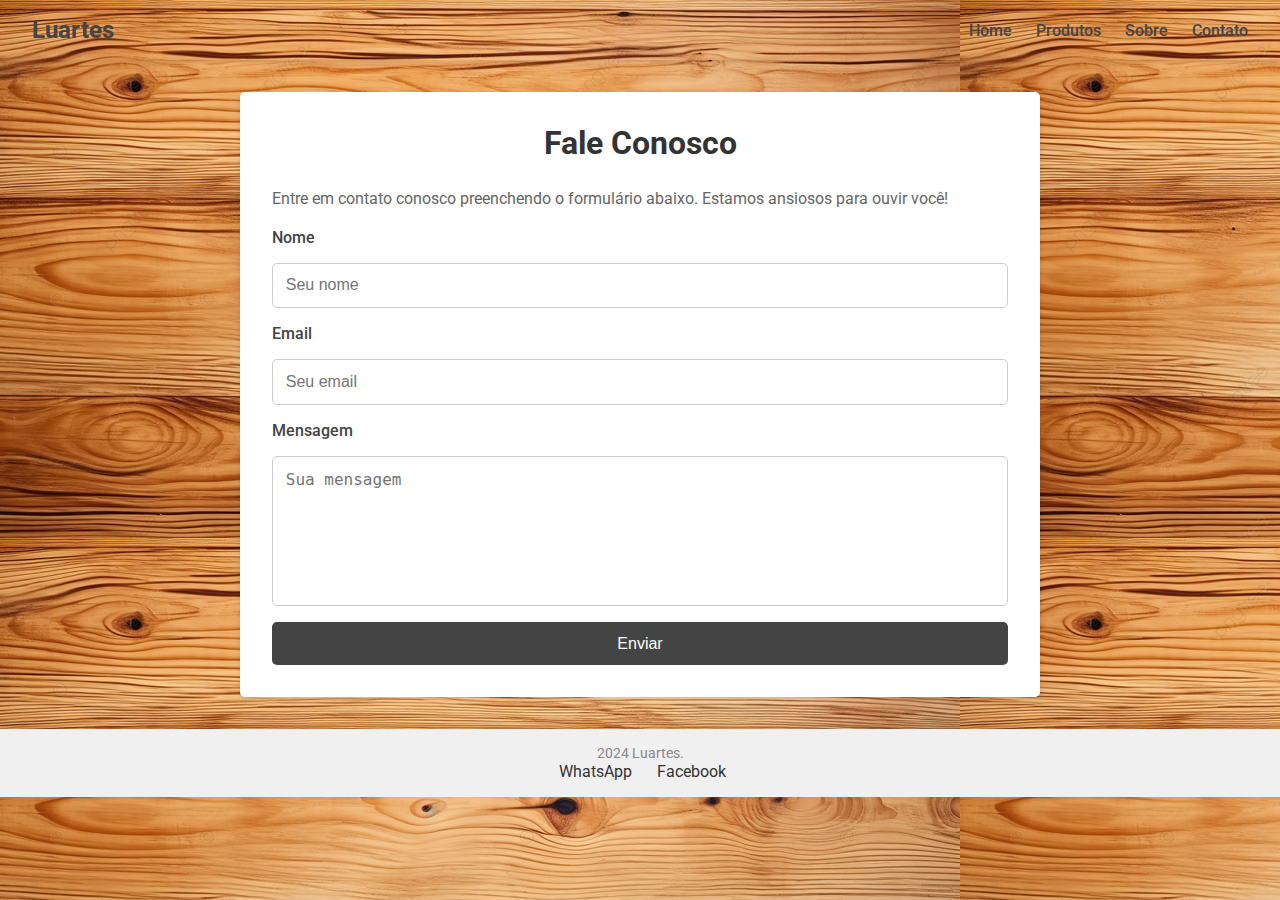
<file: contato.html>
<!DOCTYPE html>
<html lang="en">
<head>
    <meta charset="UTF-8"> <!-- Define a codificação de caracteres -->
    <meta name="viewport" content="width=device-width, initial-scale=1.0"> <!-- Ajusta a página para dispositivos móveis -->
    <title>Contato - Luartes</title>
    <!-- Fonte Roboto -->
    <link href="https://fonts.googleapis.com/css2?family=Roboto:wght@400;700&display=swap" rel="stylesheet">
    <!-- Arquivo CSS externo -->
    <link rel="stylesheet" type="text/css" href="style.css"/>
</head>

<body>
    <!-- Cabeçalho com logo e navegação -->
    <header>
        <div class="logo">Luartes</div>
        <nav>
            <ul>
                <li><a href="index.html">Home</a></li> <!-- Link para a página inicial -->
                <li><a href="produtos.html">Produtos</a></li> <!-- Link para a página de produtos -->
                <li><a href="sobre.html">Sobre</a></li> <!-- Link para a página sobre -->
                <li><a href="contato.html">Contato</a></li> <!-- Link para a página de contato -->
            </ul>
        </nav>
    </header>

    <!-- Seção de Contato -->
    <section class="contact">
        <h1>Fale Conosco</h1>
        <p>Entre em contato conosco preenchendo o formulário abaixo. Estamos ansiosos para ouvir você!</p>
        <form class="contact-form" action="https://formsubmit.co/lucimari.luartes@gmail.com" method="post">
            <!-- Campo para o nome do usuário -->
            <label for="name">Nome</label>
            <input type="text" id="name" name="name" placeholder="Seu nome" required>

            <!-- Campo para o email do usuário -->
            <label for="email">Email</label>
            <input type="email" id="email" name="email" placeholder="Seu email" required>

            <!-- Campo para a mensagem do usuário -->
            <label for="message">Mensagem</label>
            <textarea id="message" name="message" placeholder="Sua mensagem" required></textarea>

            <!-- Redirecionamento após envio -->
            <input type="hidden" name="_next" value="http://127.0.0.1:5500/obrigado.html">

            <!-- Botão de envio -->
            <button type="submit">Enviar</button>
        </form>
    </section>

    <!-- Rodapé com informações e links para redes sociais -->
    <footer>
        <p>2024 Luartes.</p>
        <ul class="social-media">
          <li>
            <a href="https://wa.me/554199745017" target="_blank"> <!-- Link para o WhatsApp -->
              <i class="fab fa-whatsapp"></i> WhatsApp
            </a>
          </li>
          <li>
            <a href="https://www.facebook.com/marketplace/item/1820401535374794" target="_blank"> <!-- Link para o Facebook -->
              <i class="fab fa-facebook-f"></i> Facebook
            </a>
          </li>
        </ul>
    </footer>
</body>
</html>
</file>
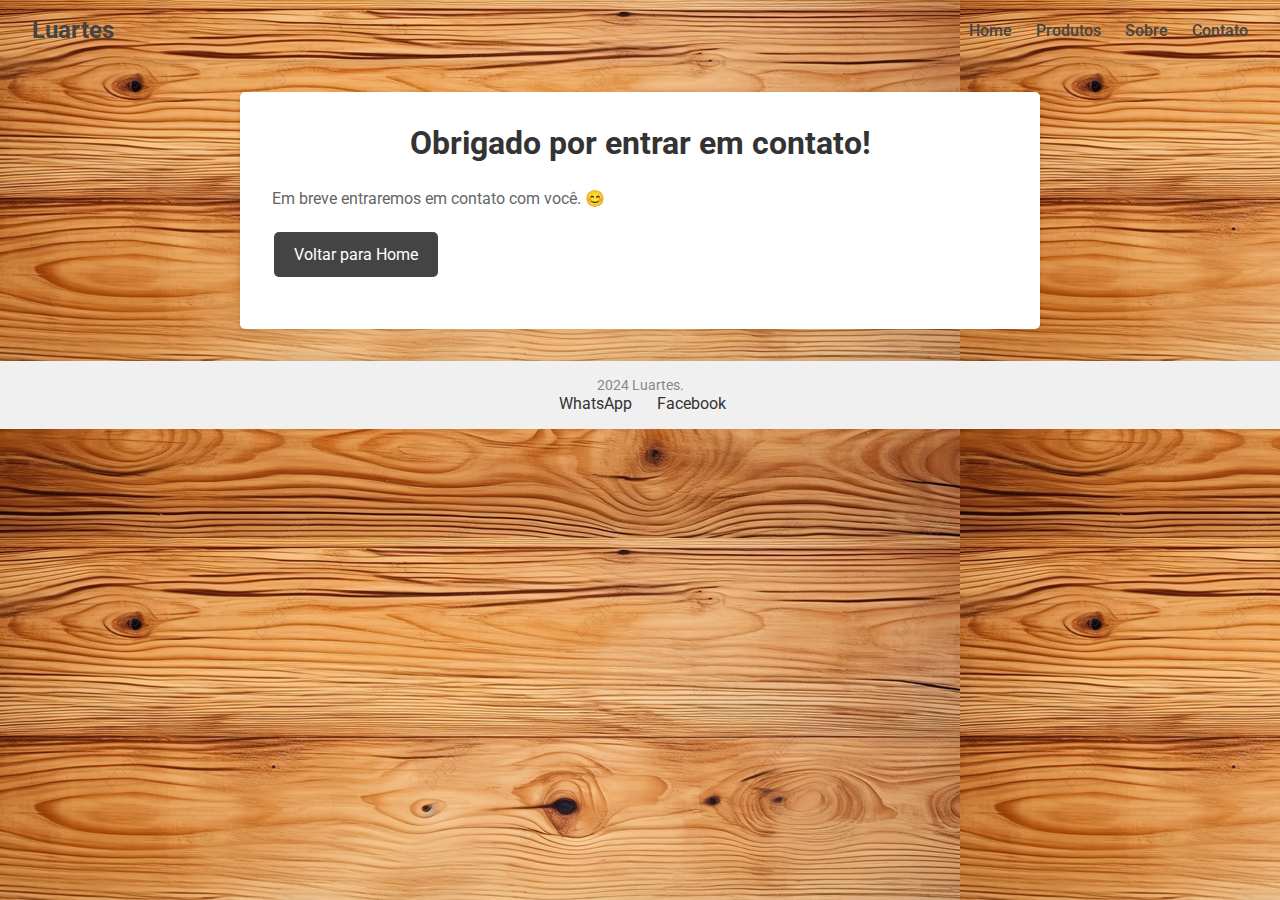
<file: obrigado.html>
<!DOCTYPE html>
<html lang="pt-BR">
<head>
    <!-- Configurações básicas do documento -->
    <meta charset="UTF-8">
    <meta name="viewport" content="width=device-width, initial-scale=1.0">
    <title>Obrigado pelo Contato!</title>

    <!-- Fonte personalizada e CSS externo -->
    <link href="https://fonts.googleapis.com/css2?family=Roboto:wght@400;700&display=swap" rel="stylesheet">
    <link rel="stylesheet" type="text/css" href="style.css"/>
</head>
<body>
    <!-- Cabeçalho com logotipo e menu de navegação -->
    <header>
        <div class="logo">Luartes</div>
        <nav>
            <ul>
                <li><a href="index.html">Home</a></li>
                <li><a href="produtos.html">Produtos</a></li>
                <li><a href="sobre.html">Sobre</a></li>
                <li><a href="contato.html">Contato</a></li>
            </ul>
        </nav>
    </header>

    <!-- Seção de agradecimento -->
    <section class="contact">
        <h1>Obrigado por entrar em contato!</h1>
        <p>
            Em breve entraremos em contato com você. 😊
        </p>
        <!-- Link para retornar à página inicial -->
        <p>
          <a href="index.html" class="button">Voltar para Home</a> 
        </p>
    </section>

    <!-- Rodapé com informações e links de redes sociais -->
    <footer>
        <p>2024 Luartes.</p>
        <ul class="social-media">
          <li>
            <a href="https://wa.me/554199745017" target="_blank">
              <i class="fab fa-whatsapp"></i> WhatsApp
            </a>
          </li>
          <li>
            <a href="https://www.facebook.com/marketplace/item/1820401535374794" target="_blank">
              <i class="fab fa-facebook-f"></i> Facebook
            </a>
          </li>
        </ul>
      </footer>
</body>
</html>
</file>
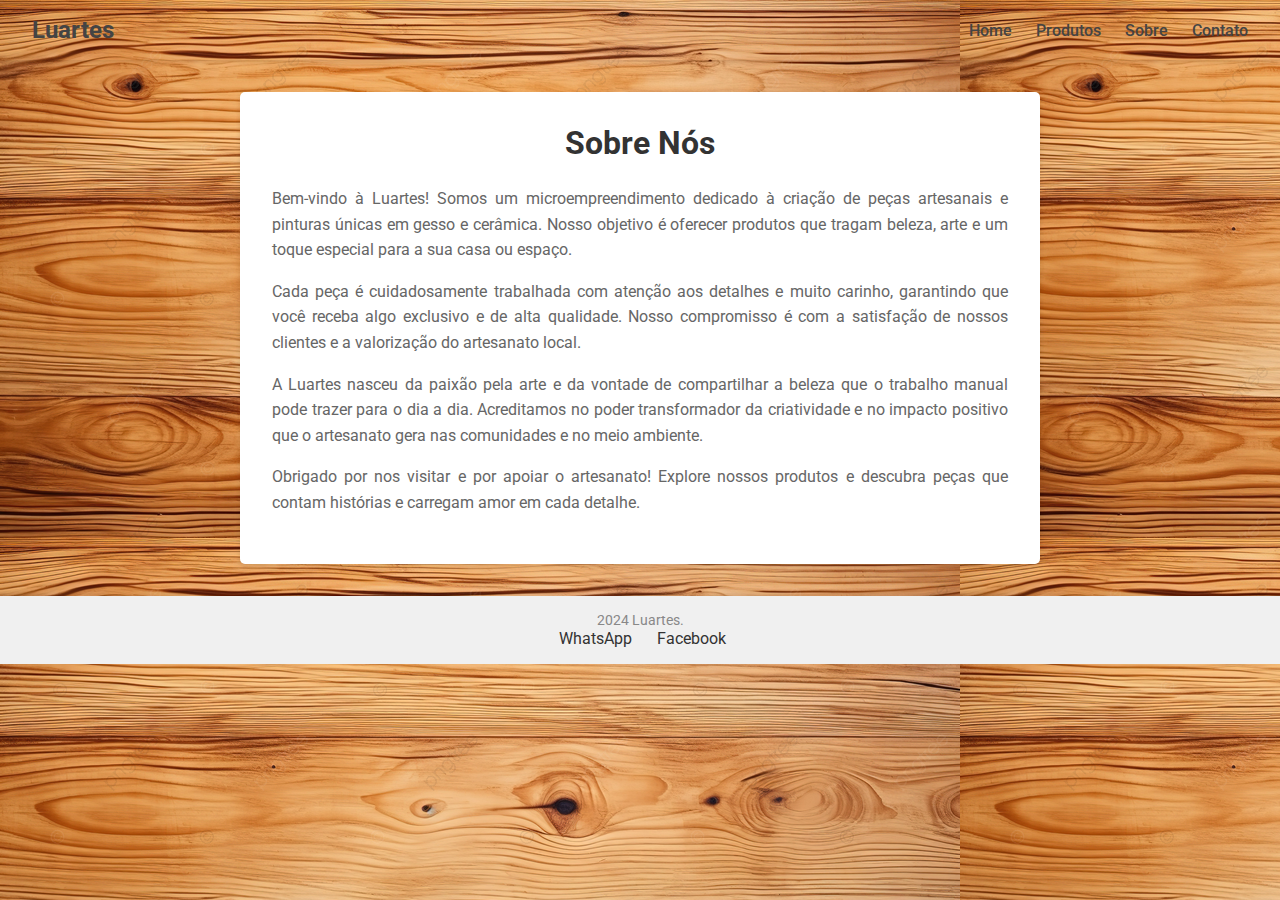
<file: sobre.html>
<!DOCTYPE html>
<html lang="en">
<head>
    <meta charset="UTF-8">
    <meta name="viewport" content="width=device-width, initial-scale=1.0">
    <title>Sobre - Luartes</title>
    <!-- Fonte Roboto -->
    <link href="https://fonts.googleapis.com/css2?family=Roboto:wght@400;700&display=swap" rel="stylesheet">
    <!-- Arquivo CSS externo -->
    <link rel="stylesheet" type="text/css" href="style.css"/>
</head>

<body>
    <!-- Cabeçalho com logo e navegação -->
    <header>
        <div class="logo">Luartes</div>
        <nav>
            <ul>
                <li><a href="index.html">Home</a></li>
                <li><a href="produtos.html">Produtos</a></li>
                <li><a href="sobre.html">Sobre</a></li>
                <li><a href="contato.html">Contato</a></li>
            </ul>
        </nav>
    </header>

    <!-- Seção Sobre Nós -->
    <section class="about">
        <h1>Sobre Nós</h1>
        <p>
            Bem-vindo à Luartes! Somos um microempreendimento dedicado à criação de peças artesanais e pinturas únicas em gesso e cerâmica. Nosso objetivo é oferecer produtos que tragam beleza, arte e um toque especial para a sua casa ou espaço.
        </p>
        <p>
            Cada peça é cuidadosamente trabalhada com atenção aos detalhes e muito carinho, garantindo que você receba algo exclusivo e de alta qualidade. Nosso compromisso é com a satisfação de nossos clientes e a valorização do artesanato local.
        </p>
        <p>
            A Luartes nasceu da paixão pela arte e da vontade de compartilhar a beleza que o trabalho manual pode trazer para o dia a dia. Acreditamos no poder transformador da criatividade e no impacto positivo que o artesanato gera nas comunidades e no meio ambiente.
        </p>
        <p>
            Obrigado por nos visitar e por apoiar o artesanato! Explore nossos produtos e descubra peças que contam histórias e carregam amor em cada detalhe.
        </p>
    </section>

    <!-- Rodapé com informações e links para redes sociais -->
    <footer>
        <p>2024 Luartes.</p>
        <ul class="social-media">
            <li>
                <a href="https://wa.me/554199745017" target="_blank">
                    <i class="fab fa-whatsapp"></i> WhatsApp
                </a>
            </li>
            <li>
                <a href="https://www.facebook.com/marketplace/item/1820401535374794" target="_blank">
                    <i class="fab fa-facebook-f"></i> Facebook
                </a>
            </li>
        </ul>
    </footer>
</body>
</html>
</file>
<file: style.css>
/* Reseta margens, espaçamentos e aplica box-sizing para todos os elementos */
* {
  margin: 0;
  padding: 0;
  box-sizing: border-box;
}

/* Estilo geral do corpo */
body {
  font-family: 'Roboto', sans-serif;
  background-color: #f5f5f5;
  color: #333;
}

/* Cabeçalho com logo e navegação */
header {
  background-image: #fff;
  padding: 1rem 2rem;
  box-shadow: 0 2px 5px rgba(0, 0, 0, 0.1);
  display: flex;
  justify-content: space-between;
  align-items: center;
}

.logo {
  font-size: 1.5rem;
  font-weight: 700;
  color: #444;
}

nav ul {
  list-style: none;
  display: flex;
  gap: 1.5rem;
}

nav a {
  text-decoration: none;
  color: #444;
  font-weight: 500;
  transition: color 0.3s;
}

nav a:hover {
  color: #888;
}

/* Seção hero */
.hero {
  text-align: center;
  padding: 3rem 2rem;
  background-color: #eaeaea;
}

.hero h1 {
  font-size: 2.5rem;
  color: #333;
}

.hero p {
  font-size: 1.2rem;
  margin-top: 1rem;
  color: #666;
}

/* Grid de produtos */
.products {
  display: grid;
  grid-template-columns: repeat(auto-fit, minmax(250px, 1fr));
  gap: 2rem;
  padding: 2rem;
}

.product-card {
  background-color: #fff;
  border-radius: 5px;
  box-shadow: 0 2px 5px rgba(0, 0, 0, 0.1);
  overflow: hidden;
  text-align: center;
}

.product-card img {
  width: 100%;
  height: 200px;
  object-fit: cover;
  transition: transform 0.3s ease;
}

.product-card img:hover {
  transform: scale(1.1);
}

.product-card h3 {
  font-size: 1.2rem;
  margin: 1rem 0;
}

.product-card p {
  font-size: 1rem;
  color: #666;
  margin-bottom: 1rem;
}

.product-card button {
  background-color: #444;
  color: #fff;
  border: none;
  padding: 0.8rem 1.5rem;
  border-radius: 5px;
  cursor: pointer;
  margin-bottom: 1rem;
  transition: background-color 0.3s;
}

.product-card button:hover {
  background-color: #666;
}

/* Seção sobre */
.about, .contact {
  max-width: 800px;
  margin: 2rem auto;
  padding: 2rem;
  background-color: #fff;
  border-radius: 5px;
  box-shadow: 0 2px 5px rgba(0, 0, 0, 0.1);
}

.about h1, .contact h1 {
  font-size: 2rem;
  text-align: center;
  margin-bottom: 1.5rem;
}

.about p, .contact p {
  font-size: 1rem;
  line-height: 1.6;
  color: #666;
  margin-bottom: 1rem;
  text-align: justify;
}

/* Formulário de contato */
.contact-form {
  display: flex;
  flex-direction: column;
  gap: 1rem;
}

.contact-form label {
  font-size: 1rem;
  font-weight: 500;
  color: #444;
}

.contact-form input,
.contact-form textarea {
  width: 100%;
  padding: 0.8rem;
  border: 1px solid #ccc;
  border-radius: 5px;
  font-size: 1rem;
  color: #333;
}

.contact-form textarea {
  resize: none;
  height: 150px;
}

.contact-form button {
  background-color: #444;
  color: #fff;
  border: none;
  padding: 0.8rem 1.5rem;
  border-radius: 5px;
  cursor: pointer;
  font-size: 1rem;
  transition: background-color 0.3s;
}

.contact-form button:hover {
  background-color: #666;
}

/* Rodapé */
footer {
  text-align: center;
  padding: 1rem;
  background-color: #f0f0f0;
  box-shadow: 0 -2px 5px rgba(0, 0, 0, 0.1);
  margin-top: 2rem;
}

footer p {
  font-size: 0.9rem;
  color: #888;
}

.social-media {
  list-style: none;
  padding: 0;
  display: flex;
  justify-content: center;
}

.social-media li {
  margin: 0 10px;
}

.social-media a {
  color: #333;
  text-decoration: none;
  display: flex;
  align-items: center;
}

.social-media i {
  margin-right: 5px;
}

/* Botão reutilizável */
.button {
  background-color: #444;
  color: white;
  padding: 10px 20px;
  text-align: center;
  text-decoration: none;
  display: inline-block;
  font-size: 16px;
  margin: 4px 2px;
  border-radius: 5px;
  cursor: pointer;
  transition: transform 0.3s ease;
}

.button:hover {
  transform: scale(1.1);
}

/* Modal */
.modal {
  display: none;
  position: fixed;
  z-index: 1000;
  padding-top: 60px;
  left: 0;
  top: 0;
  width: 100%;
  height: 100%;
  overflow: auto;
  background-color: rgba(0, 0, 0, 0.9);
}

.modal .close {
  position: absolute;
  top: 20px;
  right: 35px;
  color: #fff;
  font-size: 40px;
  font-weight: bold;
  cursor: pointer;
}

.modal-content {
  margin: auto;
  display: block;
  width: 80%;
  max-width: 700px;
  animation: fadeIn 0.3s;
}

.navigation {
  display: flex;
  justify-content: space-between;
  position: absolute;
  top: 50%;
  width: 100%;
  transform: translateY(-50%);
}

.navigation button {
  background-color: transparent;
  border: none;
  color: white;
  font-size: 30px;
  cursor: pointer;
  padding: 10px;
}

.navigation button:hover {
  color: #ccc;
}

/* Animação de fade */
@keyframes fadeIn {
  from {
    opacity: 0;
  }
  to {
    opacity: 1;
  }
}

video-container {
  position: fixed;
  top: 0;
  left: 0;
  width: 100%;
  height: 100%;
  z-index: -1; /* Faz o vídeo ficar em segundo plano */
}

.video-logo {
  width: 30%;
  display: block;
  border-radius: 50%;
}

body {
  background-image: url("fundo.png");
 
}
</file>
